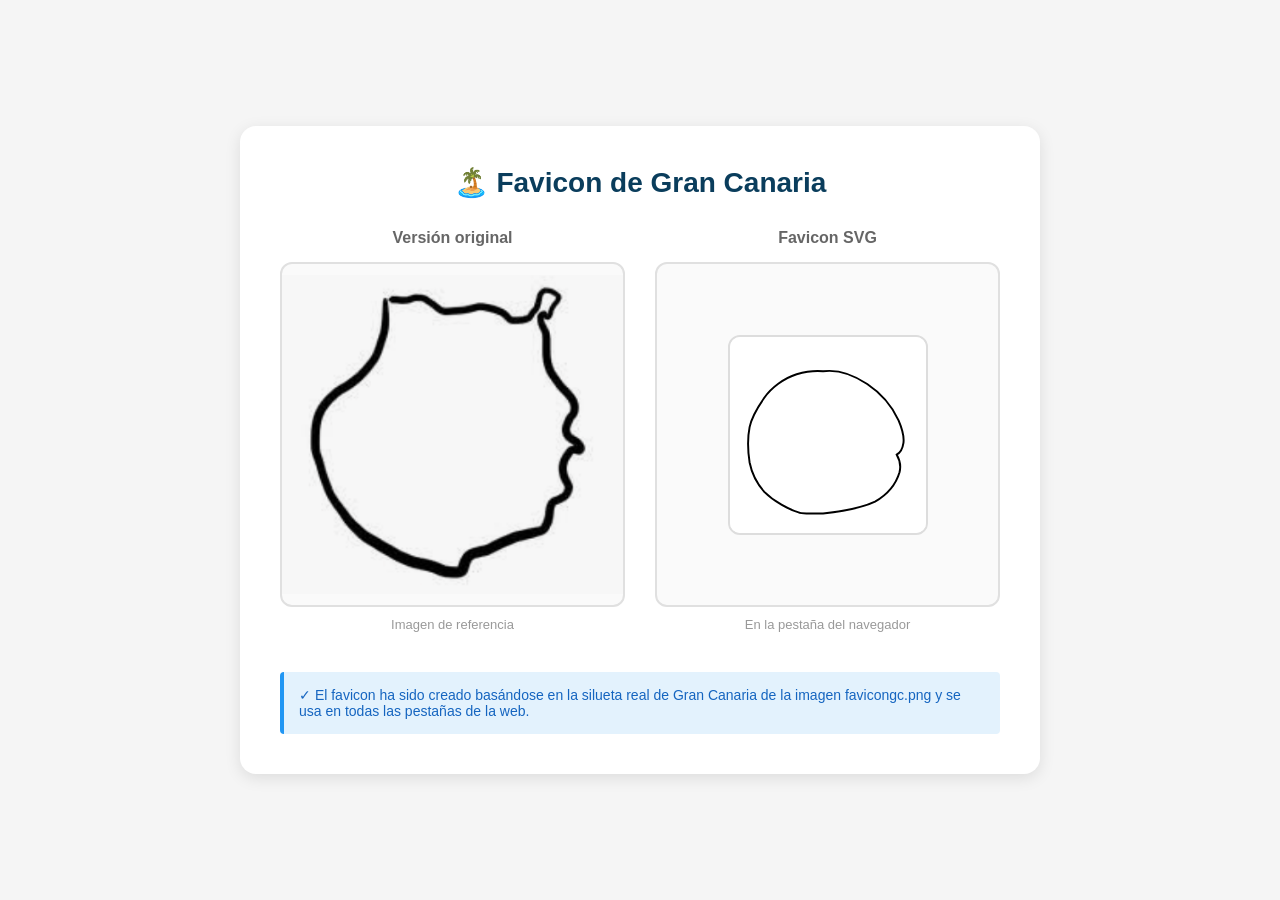
<file: preview-favicon.html>
<!DOCTYPE html>
<html lang="es">
<head>
  <meta charset="UTF-8">
  <meta name="viewport" content="width=device-width, initial-scale=1.0">
  <title>Favicon Preview - Gran Canaria</title>
  <link rel="icon" href="images/favicon.svg" type="image/svg+xml">
  <style>
    * { margin: 0; padding: 0; box-sizing: border-box; }
    body {
      display: flex;
      justify-content: center;
      align-items: center;
      min-height: 100vh;
      background: #f5f5f5;
      font-family: -apple-system, BlinkMacSystemFont, 'Segoe UI', sans-serif;
      padding: 20px;
    }
    .container {
      background: white;
      border-radius: 16px;
      padding: 40px;
      box-shadow: 0 4px 16px rgba(0,0,0,0.1);
      max-width: 800px;
      width: 100%;
    }
    h1 {
      text-align: center;
      color: #0a3d5c;
      margin-bottom: 30px;
      font-size: 28px;
    }
    .comparison {
      display: grid;
      grid-template-columns: 1fr 1fr;
      gap: 30px;
      margin-bottom: 40px;
    }
    .item {
      text-align: center;
    }
    .item h2 {
      font-size: 16px;
      color: #666;
      margin-bottom: 15px;
      font-weight: 600;
    }
    .item p {
      font-size: 13px;
      color: #999;
      margin-top: 10px;
    }
    .preview-box {
      display: flex;
      justify-content: center;
      align-items: center;
      aspect-ratio: 1;
      border: 2px solid #e0e0e0;
      border-radius: 12px;
      background: #fafafa;
      margin-bottom: 10px;
    }
    .preview-small {
      width: 64px;
      height: 64px;
      border: 2px solid #ddd !important;
      border-radius: 8px;
    }
    .preview-large {
      width: 200px;
      height: 200px;
      border: 2px solid #ddd !important;
      border-radius: 12px;
    }
    .preview-original {
      max-width: 100%;
      max-height: 100%;
      object-fit: contain;
    }
    .note {
      background: #e3f2fd;
      border-left: 4px solid #2196f3;
      padding: 15px;
      border-radius: 4px;
      margin-top: 20px;
      font-size: 14px;
      color: #1565c0;
    }
    @media (max-width: 600px) {
      .comparison {
        grid-template-columns: 1fr;
      }
      .container {
        padding: 20px;
      }
    }
  </style>
</head>
<body>
  <div class="container">
    <h1>🏝️ Favicon de Gran Canaria</h1>
    
    <div class="comparison">
      <div class="item">
        <h2>Versión original</h2>
        <div class="preview-box">
          <img src="images/favicongc.png" alt="Original Gran Canaria" class="preview-original">
        </div>
        <p>Imagen de referencia</p>
      </div>
      
      <div class="item">
        <h2>Favicon SVG</h2>
        <div class="preview-box">
          <svg class="preview-large" viewBox="0 0 200 200" xmlns="http://www.w3.org/2000/svg">
            <rect width="200" height="200" fill="#ffffff"/>
            <path d="M 95 35 C 110 33, 125 38, 140 48 C 155 58, 165 70, 172 85 C 175 92, 178 100, 177 108 C 176 115, 174 118, 170 120 C 173 125, 175 130, 173 138 C 170 148, 162 160, 148 168 C 135 174, 115 178, 95 180 C 90 180, 85 180, 78 180 C 75 180, 72 180, 70 179 C 60 176, 45 168, 35 158 C 28 150, 22 138, 20 128 C 18 115, 18 102, 20 92 C 22 82, 28 72, 35 62 C 42 52, 55 42, 68 38 C 75 36, 85 34, 95 35 Z" fill="#ffffff" stroke="#000000" stroke-width="2" stroke-linejoin="round" stroke-linecap="round"/>
          </svg>
        </div>
        <p>En la pestaña del navegador</p>
      </div>
    </div>

    <div class="note">
      ✓ El favicon ha sido creado basándose en la silueta real de Gran Canaria de la imagen favicongc.png y se usa en todas las pestañas de la web.
    </div>
  </div>
</body>
</html>
</file>
